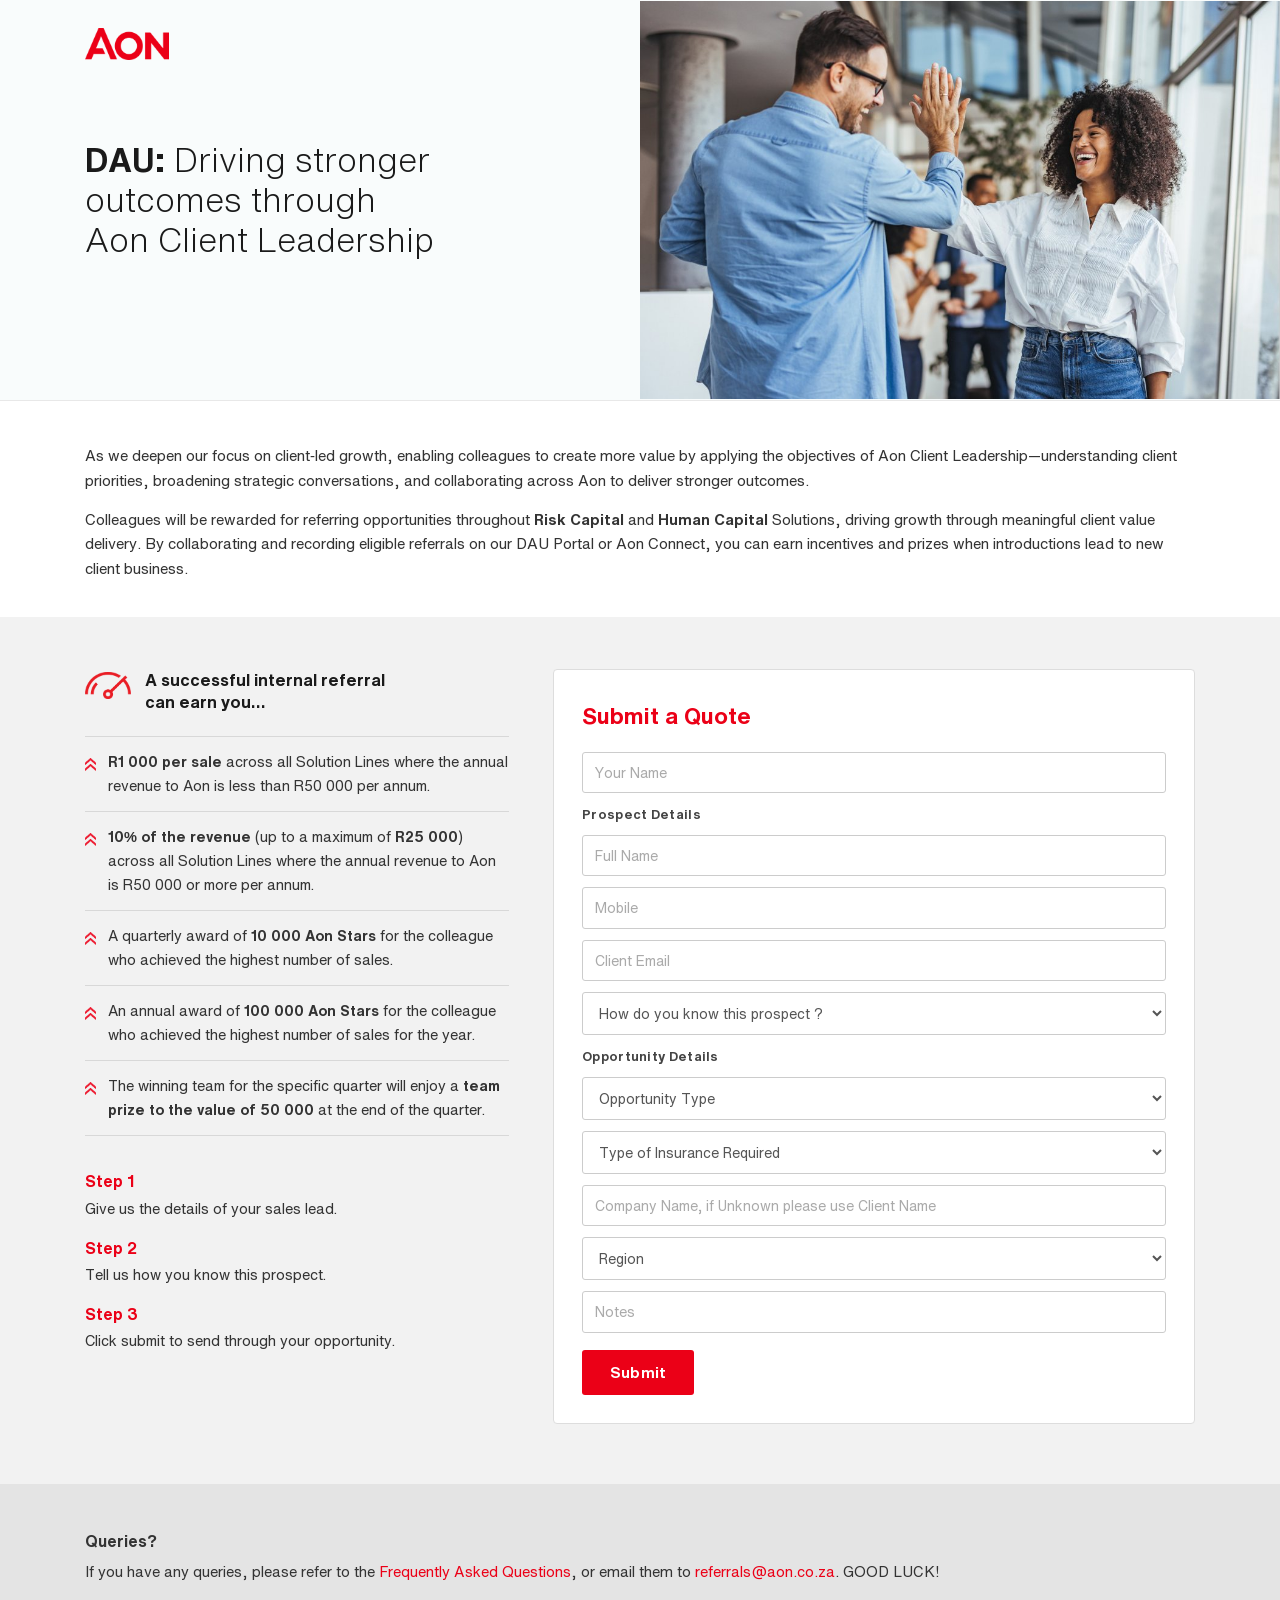
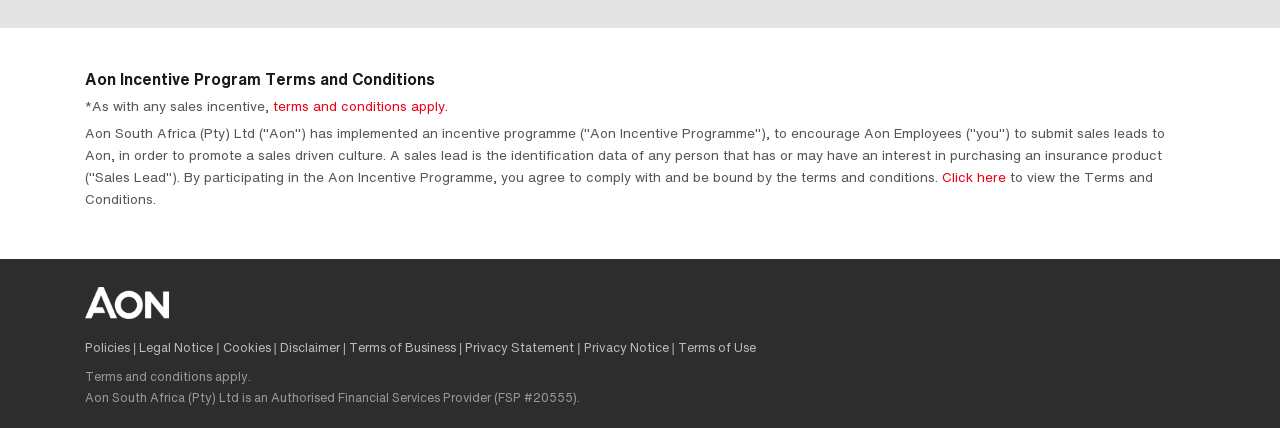
<file: index.html>
<!doctype html>
<html lang="en">
<head>

  <!-- Global site tag (gtag.js) - Google Analytics -->
  <script async src="https://www.googletagmanager.com/gtag/js?id=G-8G0DWEJ10J"></script>
  <script>
    window.dataLayer = window.dataLayer || [];
    function gtag(){dataLayer.push(arguments);}
    gtag('js', new Date());
    gtag('config', 'G-8G0DWEJ10J');
  </script>

  <!-- Google Tag Manager -->
  <script>(function(w,d,s,l,i){w[l]=w[l]||[];w[l].push({'gtm.start':
  new Date().getTime(),event:'gtm.js'});var f=d.getElementsByTagName(s)[0],
  j=d.createElement(s),dl=l!='dataLayer'?'&l='+l:'';j.async=true;j.src=
  'https://www.googletagmanager.com/gtm.js?id='+i+dl;f.parentNode.insertBefore(j,f);
  })(window,document,'script','dataLayer','GTM-WS8MDWQX');</script>
  <!-- End Google Tag Manager -->

  <meta charset="utf-8">
  <meta name="viewport" content="width=device-width, initial-scale=1, shrink-to-fit=no">
  <title>Delivering Aon United</title>

  <link rel="stylesheet" href="https://stackpath.bootstrapcdn.com/bootstrap/4.4.1/css/bootstrap.min.css" integrity="sha384-Vkoo8x4CGsO3+Hhxv8T/Q5PaXtkKtu6ug5TOeNV6gBiFeWPGFN9MuhOf23Q9Ifjh" crossorigin="anonymous">

  <style>
    /* Helvetica Now Text — self-hosted Monotype webfont kit */
    @font-face {
      font-family: "Helvetica Now Text";
      src: url("fonts/helvetica-now-text-light.woff2") format("woff2"),
           url("fonts/helvetica-now-text-light.woff") format("woff");
      font-weight: 325;
      font-style: normal;
      font-display: swap;
    }
    @font-face {
      font-family: "Helvetica Now Text";
      src: url("fonts/helvetica-now-text-light-italic.woff2") format("woff2"),
           url("fonts/helvetica-now-text-light-italic.woff") format("woff");
      font-weight: 325;
      font-style: italic;
      font-display: swap;
    }
    @font-face {
      font-family: "Helvetica Now Text";
      src: url("fonts/helvetica-now-text-regular.woff2") format("woff2"),
           url("fonts/helvetica-now-text-regular.woff") format("woff");
      font-weight: 400;
      font-style: normal;
      font-display: swap;
    }
    @font-face {
      font-family: "Helvetica Now Text";
      src: url("fonts/helvetica-now-text-italic.woff2") format("woff2"),
           url("fonts/helvetica-now-text-italic.woff") format("woff");
      font-weight: 400;
      font-style: italic;
      font-display: swap;
    }
    @font-face {
      font-family: "Helvetica Now Text";
      src: url("fonts/helvetica-now-text-medium.woff2") format("woff2"),
           url("fonts/helvetica-now-text-medium.woff") format("woff");
      font-weight: 500;
      font-style: normal;
      font-display: swap;
    }
    @font-face {
      font-family: "Helvetica Now Text";
      src: url("fonts/helvetica-now-text-medium-italic.woff2") format("woff2"),
           url("fonts/helvetica-now-text-medium-italic.woff") format("woff");
      font-weight: 500;
      font-style: italic;
      font-display: swap;
    }
    @font-face {
      font-family: "Helvetica Now Text";
      src: url("fonts/helvetica-now-text-bold.woff2") format("woff2"),
           url("fonts/helvetica-now-text-bold.woff") format("woff");
      font-weight: 700;
      font-style: normal;
      font-display: swap;
    }
    @font-face {
      font-family: "Helvetica Now Text";
      src: url("fonts/helvetica-now-text-bold-italic.woff2") format("woff2"),
           url("fonts/helvetica-now-text-bold-italic.woff") format("woff");
      font-weight: 700;
      font-style: italic;
      font-display: swap;
    }

    :root {
      --red:    #eb0017;
      --dark:   #1a1a1a;
      --grey-bg: #f2f2f2;
      --mid-grey: #e4e4e4;
      --footer-bg: #2d2d2d;
      --text:   #333333;
      --muted:  #666666;
    }

    *, *::before, *::after { box-sizing: border-box; }

    body {
      font-family: "Helvetica Now Text", "Helvetica Neue", Helvetica, Arial, sans-serif;
      color: var(--text);
      font-size: 15px;
      line-height: 1.65;
      margin: 0;
      padding: 0;
    }

    a { color: var(--red); }
    a:hover { color: #b8000f; }

    /* ─── HERO ─────────────────────────────────────────── */
    #hero {
      position: relative;
      background: #F9FCFC;
      min-height: 400px;
    }

    .hero-container {
      position: relative;
      z-index: 2;
      min-height: 400px;
      display: flex;
      align-items: center;
    }

    .hero-text {
      width: 50%;
      padding-top: 48px;
      padding-bottom: 48px;
    }

    .hero-logo {
      position: absolute;
      top: 28px;
      left: 15px;
      width: 84px;
      height: auto;
      z-index: 3;
    }

    .hero-headline {
      font-size: 2.1rem;
      font-weight: 325;
      line-height: 1.2;
      color: var(--dark);
      margin: 0;
    }

    .hero-headline .dau-label {
      color: var(--dark);
      font-weight: 700;
    }

    .hero-media {
      position: absolute;
      top: 0;
      right: 0;
      bottom: 0;
      width: 50%;
      z-index: 1;
    }

    .hero-img {
      width: 100%;
      height: 100%;
      object-fit: contain;
      object-position: right center;
    }

    /* ─── INTRO ─────────────────────────────────────────── */
    #intro {
      background: #fff;
      padding: 42px 0 36px;
      border-top: 1px solid #e8e8e8;
    }

    #intro p {
      margin-bottom: 14px;
      color: var(--text);
    }

    #intro p:last-child { margin-bottom: 0; }

    /* ─── MAIN CONTENT ──────────────────────────────────── */
    #main-content {
      background: var(--grey-bg);
      padding: 52px 0 60px;
    }

    /* Left column – benefits & steps */
    .benefits-col {
      padding-right: 36px;
    }

    .benefits-header {
      display: flex;
      align-items: flex-start;
      gap: 14px;
      margin-bottom: 22px;
    }

    .speedometer-wrap {
      flex-shrink: 0;
      margin-top: 3px;
    }

    .benefits-title {
      font-size: 1.05rem;
      font-weight: 700;
      color: var(--dark);
      line-height: 1.35;
    }

    .benefit-list {
      list-style: none;
      margin: 0;
      padding: 0;
    }

    .benefit-list li {
      display: flex;
      align-items: flex-start;
      gap: 12px;
      padding: 13px 0;
      border-bottom: 1px solid #d8d8d8;
      font-size: 0.91rem;
      color: var(--text);
    }

    .benefit-list li:first-child { border-top: 1px solid #d8d8d8; }

    .chevron-wrap {
      flex-shrink: 0;
      margin-top: 1px;
    }

    /* Steps */
    .steps-section {
      margin-top: 32px;
    }

    .step-item {
      margin-bottom: 14px;
    }

    .step-label {
      color: var(--red);
      font-weight: 700;
      font-size: 1rem;
      margin-bottom: 2px;
    }

    .step-desc {
      font-size: 0.91rem;
      color: var(--text);
    }

    /* Right column – form */
    .form-col {
      padding-left: 8px;
    }

    .form-card {
      background: #fff;
      border: 1px solid #ddd;
      border-radius: 4px;
      padding: 32px 28px 28px;
    }

    .form-card h3 {
      color: var(--red);
      font-size: 1.45rem;
      font-weight: 700;
      margin-bottom: 22px;
    }

    .form-section-label {
      display: block;
      font-weight: 700;
      font-size: 0.82rem;
      color: #444;
      letter-spacing: 0.3px;
      margin-top: 4px;
      margin-bottom: 10px;
    }

    .form-card .form-control {
      border: 1px solid #ccc;
      border-radius: 3px;
      font-size: 0.88rem;
      padding: 9px 12px;
      color: #555;
      height: auto;
      margin-bottom: 11px;
      background-color: #fff;
    }

    .form-card .form-control::placeholder {
      color: #aaa;
    }

    .form-card .form-control:focus {
      border-color: var(--red);
      box-shadow: 0 0 0 2px rgba(235, 0, 23, 0.12);
      outline: none;
    }

    .form-card select.form-control {
      appearance: auto;
      color: #555;
    }

    .form-card select.form-control option:first-child {
      color: #aaa;
    }

    .help-block {
      display: none;
      color: firebrick;
      font-size: 0.78rem;
      margin-top: -7px;
      margin-bottom: 9px;
    }

    .btn-submit {
      background: var(--red);
      color: #fff;
      border: none;
      padding: 10px 28px;
      font-size: 0.95rem;
      font-weight: 700;
      border-radius: 3px;
      cursor: pointer;
      margin-top: 6px;
      letter-spacing: 0.2px;
    }

    .btn-submit:hover {
      background: #c8001a;
    }

    #div-success, #div-error { display: none; }

    /* ─── QUERIES ───────────────────────────────────────── */
    #queries {
      background: var(--mid-grey);
      padding: 44px 0;
    }

    #queries strong {
      display: block;
      font-size: 1rem;
      margin-bottom: 6px;
    }

    #queries p {
      font-size: 0.92rem;
      color: #333;
      margin: 0;
    }

    /* ─── TERMS ─────────────────────────────────────────── */
    #terms {
      background: #fff;
      padding: 42px 0;
    }

    #terms h4 {
      font-size: 1rem;
      font-weight: 700;
      color: var(--dark);
      margin-bottom: 6px;
    }

    #terms p {
      font-size: 0.83rem;
      color: #555;
      margin-bottom: 6px;
    }

    /* ─── FOOTER ────────────────────────────────────────── */
    #footer {
      background: var(--footer-bg);
      padding: 28px 0 20px;
    }

    .footer-logo {
      width: 84px;
      height: auto;
      margin-bottom: 18px;
    }

    .footer-links {
      font-size: 0.78rem;
      color: #bbb;
      margin-bottom: 10px;
    }

    .footer-links a {
      color: #bbb;
      text-decoration: none;
    }

    .footer-links a:hover {
      color: #fff;
      text-decoration: underline;
    }

    .footer-legal {
      font-size: 0.76rem;
      color: #999;
    }

    /* ─── RESPONSIVE ────────────────────────────────────── */
    @media (max-width: 767px) {
      #hero {
        min-height: 0;
      }
      .hero-container {
        min-height: 0;
        flex-direction: column;
      }
      .hero-logo {
        position: static;
        align-self: flex-start;
        margin-top: 28px;
      }
      .hero-text {
        width: 100%;
        padding-top: 30px;
        padding-bottom: 24px;
      }
      .hero-media {
        position: static;
        width: 100%;
      }
      .hero-img {
        height: auto;
      }
      .hero-headline {
        font-size: 1.6rem;
      }
      .benefits-col {
        padding-right: 15px;
        margin-bottom: 32px;
      }
      .form-col {
        padding-left: 15px;
      }
    }
  </style>
</head>
<body>

<!-- Google Tag Manager (noscript) -->
<noscript><iframe src="https://www.googletagmanager.com/ns.html?id=GTM-WS8MDWQX"
height="0" width="0" style="display:none;visibility:hidden"></iframe></noscript>
<!-- End Google Tag Manager (noscript) -->


<!-- ═══════════════════════════════════════════════════════
     HERO
════════════════════════════════════════════════════════ -->
<section id="hero">

  <div class="container hero-container">
    <img class="hero-logo" src="images/aon-logo-red.png" alt="Aon">
    <div class="hero-text">
      <h1 class="hero-headline">
        <span class="dau-label">DAU:</span> Driving stronger<br>
        outcomes through<br>
        Aon Client Leadership
      </h1>
    </div>
  </div>

  <div class="hero-media">
    <img class="hero-img" src="images/hero-banner.jpg" alt="Two colleagues sharing a high five in an office">
  </div>

</section>


<!-- ═══════════════════════════════════════════════════════
     INTRO TEXT
════════════════════════════════════════════════════════ -->
<section id="intro">
  <div class="container">
    <p>As we deepen our focus on client‑led growth, enabling colleagues to create more value by applying the objectives of Aon Client Leadership—understanding client priorities, broadening strategic conversations, and collaborating across Aon to deliver stronger outcomes.</p>
    <p>Colleagues will be rewarded for referring opportunities throughout <strong>Risk Capital</strong> and <strong>Human Capital</strong> Solutions, driving growth through meaningful client value delivery. By collaborating and recording eligible referrals on our DAU Portal or Aon Connect, you can earn incentives and prizes when introductions lead to new client business.</p>
  </div>
</section>


<!-- ═══════════════════════════════════════════════════════
     MAIN CONTENT — Benefits (left) + Form (right)
════════════════════════════════════════════════════════ -->
<section id="main-content">
  <div class="container">
    <div class="row">

      <!-- ── LEFT: Benefits & Steps ── -->
      <div class="col-md-5 benefits-col">

        <div class="benefits-header">
          <div class="speedometer-wrap">
            <img src="images/meter-dau-icon-1.png" alt="" width="46">
          </div>
          <div class="benefits-title">A successful internal referral<br>can earn you…</div>
        </div>

        <ul class="benefit-list">
          <li>
            <span class="chevron-wrap">
              <img src="images/arrow-dau-icon-2.png" alt="" width="11">
            </span>
            <div><strong>R1 000 per sale</strong> across all Solution Lines where the annual revenue to Aon is less than R50 000 per annum.</div>
          </li>
          <li>
            <span class="chevron-wrap">
              <img src="images/arrow-dau-icon-2.png" alt="" width="11">
            </span>
            <div><strong>10% of the revenue</strong> (up to a maximum of <strong>R25 000</strong>) across all Solution Lines where the annual revenue to Aon is R50 000 or more per annum.</div>
          </li>
          <li>
            <span class="chevron-wrap">
              <img src="images/arrow-dau-icon-2.png" alt="" width="11">
            </span>
            <div>A quarterly award of <strong>10 000 Aon Stars</strong> for the colleague who achieved the highest number of sales.</div>
          </li>
          <li>
            <span class="chevron-wrap">
              <img src="images/arrow-dau-icon-2.png" alt="" width="11">
            </span>
            <div>An annual award of <strong>100 000 Aon Stars</strong> for the colleague who achieved the highest number of sales for the year.</div>
          </li>
          <li>
            <span class="chevron-wrap">
              <img src="images/arrow-dau-icon-2.png" alt="" width="11">
            </span>
            <div>The winning team for the specific quarter will enjoy a <strong>team prize to the value of 50 000</strong> at the end of the quarter.</div>
          </li>
        </ul>

        <div class="steps-section">
          <div class="step-item">
            <div class="step-label">Step 1</div>
            <div class="step-desc">Give us the details of your sales lead.</div>
          </div>
          <div class="step-item">
            <div class="step-label">Step 2</div>
            <div class="step-desc">Tell us how you know this prospect.</div>
          </div>
          <div class="step-item">
            <div class="step-label">Step 3</div>
            <div class="step-desc">Click submit to send through your opportunity.</div>
          </div>
        </div>

      </div><!-- /benefits-col -->


      <!-- ── RIGHT: Form ── -->
      <div class="col-md-7 form-col">
        <div class="form-card">

          <h3>Submit a Quote</h3>

          <form id="regForm" action="https://cloud.affinityinsurance.aon.co.za/dau_internal_referral_process">

            <div class="mb-1">
              <input type="text" class="form-control" id="yourName" placeholder="Your Name">
              <span class="help-block">This field is required</span>
            </div>

            <span class="form-section-label">Prospect Details</span>

            <div class="mb-1">
              <input type="text" class="form-control" id="fullName" placeholder="Full Name">
              <span class="help-block">This field is required</span>
            </div>

            <div class="mb-1">
              <input type="tel" class="form-control" id="cellNumber" placeholder="Mobile">
              <span class="help-block">Please enter a valid 10-digit number (must not include spaces or special characters)</span>
            </div>

            <div class="mb-1">
              <input type="email" class="form-control" id="emailAddress" placeholder="Client Email">
              <span class="help-block">Please enter a valid email address</span>
            </div>

            <div class="mb-1">
              <select id="howKnow" class="form-control">
                <option selected="">How do you know this prospect ?</option>
                <option value="Existing Client">Existing Client</option>
                <option value="Referral">Referral</option>
                <option value="Friend">Friend</option>
                <option value="Family">Family</option>
                <option value="Other">Other</option>
              </select>
              <span class="help-block">Please choose a value</span>
            </div>

            <span class="form-section-label">Opportunity Details</span>

            <div class="mb-1">
              <select id="opportunityType" class="form-control">
                <option selected="">Opportunity Type</option>
                <option value="New Business">New Business</option>
                <option value="Cross Sell">Cross Sell</option>
              </select>
              <span class="help-block">Please choose a value</span>
            </div>

            <div class="mb-1">
              <select id="insuranceType" class="form-control">
                <option selected="">Type of Insurance Required</option>
                <option value="Artinsure">Artinsure</option>
                <option value="Aviation">Aviation</option>
                <option value="Broker_Intermediary_Professional_Indemnity">Broker/ Intermediary Professional Indemnity</option>
                <option value="Classic_Cars">Classic Cars</option>
                <option value="Commercial">Commercial</option>
                <option value="Construction_Engineering">Construction &amp; Engineering</option>
                <option value="Corporate_Tenders">Corporate Tenders</option>
                <option value="Cyber">Cyber</option>
                <option value="Directors_Officers_Liability">Directors &amp; Officers Liability</option>
                <option value="Executive_Cars">Executive Cars</option>
                <option value="Healthcare">Healthcare</option>
                <option value="Household_Motor">Household &amp; Motor</option>
                <option value="Marine">Marine</option>
                <option value="Mining">Mining</option>
                <option value="Medical_Gap_Cover">Medical Gap Cover</option>
                <option value="Medical_Malpractice">Medical Malpractice</option>
                <option value="Motor_Only">Motor Only</option>
                <option value="Municipal_Tender">Municipal Tenders</option>
                <option value="Private_Broking">Private Broking</option>
                <option value="Professional_Indemnity">Professional Indemnity</option>
                <option value="Property_Real_Estate">Property &amp; Real Estate</option>
                <option value="Renewable_Energy">Renewable Energy</option>
                <option value="Retirement_Funding">Retirement Funding</option>
                <option value="SRE">Sport, Recreation &amp; Entertainment</option>
                <option value="Thatch">Thatch</option>
                <option value="Trade_Credit">Trade Credit</option>
              </select>
              <span class="help-block">Please choose a value</span>
            </div>

            <div class="mb-1">
              <input type="text" class="form-control" id="companyName" placeholder="Company Name, if Unknown please use Client Name">
              <span class="help-block">Please provide a value</span>
            </div>

            <div class="mb-1">
              <select id="region" class="form-control">
                <option selected="">Region</option>
                <option value="Johannesburg">Johannesburg</option>
                <option value="Pretoria">Pretoria</option>
                <option value="Polokwane">Polokwane</option>
                <option value="Durban">Durban</option>
                <option value="NEWCASTLE">New Castle</option>
                <option value="Cape Town">Cape Town</option>
                <option value="George">George</option>
                <option value="Bloemfontein">Bloemfontein</option>
                <option value="Mahikeng">Mahikeng</option>
                <option value="Nelspruit">Nelspruit</option>
                <option value="East London">East London</option>
                <option value="Gqeberha">Gqeberha</option>
                <option value="MAKGULONG NORTH WEST">Makgulong North West</option>
                <option value="PHALABORWA">Phalaborwa</option>
                <option value="PIETERMARITZBURG">Pietermaritzburg</option>
                <option value="PORT ELIZABETH">Port Elizabeth</option>
                <option value="TONGAAT">Tongaat</option>
                <option value="SHELL CAPE TOWN">Shell Cape Town</option>
              </select>
              <span class="help-block">Please choose a value</span>
            </div>

            <div class="mb-1">
              <input type="text" class="form-control" id="notes" placeholder="Notes">
            </div>

            <!-- Submit messages -->
            <div class="alert alert-success" id="div-success">
              <strong>Thank you.</strong><br>
              Your information has been successfully submitted.
            </div>
            <div class="alert alert-warning" id="div-error">
              <strong>Oops - something went wrong!</strong><br>
              Please try to resubmit the form or email us at <a href="mailto:referrals@aon.co.za">referrals@aon.co.za</a>
            </div>

            <button type="submit" id="regBut" class="btn-submit">Submit</button>

          </form>
        </div>
      </div><!-- /form-col -->

    </div><!-- /row -->
  </div><!-- /container -->
</section>


<!-- ═══════════════════════════════════════════════════════
     QUERIES
════════════════════════════════════════════════════════ -->
<section id="queries">
  <div class="container">
    <p>
      <strong>Queries?</strong>
      If you have any queries, please refer to the <a href="https://image.affinityinsurance.aon.co.za/lib/fe5c15707c6001787311/m/1/b3dbafec-6855-4d95-b8f7-f9217cd9e558.pdf">Frequently Asked Questions</a>, or email them to <a href="mailto:referrals@aon.co.za?subject=Delivering_Aon_United_Query">referrals@aon.co.za</a>. GOOD LUCK!
    </p>
  </div>
</section>


<!-- ═══════════════════════════════════════════════════════
     TERMS
════════════════════════════════════════════════════════ -->
<section id="terms">
  <div class="container">
    <h4>Aon Incentive Program Terms and Conditions</h4>
    <p>*As with any sales incentive, <a href="https://image.affinityinsurance.aon.co.za/lib/fe5c15707c6001787311/m/1/d4f0917d-6f2c-49bc-8b05-c808ba70c7e0.pdf" target="_blank">terms and conditions apply.</a></p>
    <p>Aon South Africa (Pty) Ltd ("Aon") has implemented an incentive programme ("Aon Incentive Programme"), to encourage Aon Employees ("you") to submit sales leads to Aon, in order to promote a sales driven culture. A sales lead is the identification data of any person that has or may have an interest in purchasing an insurance product ("Sales Lead"). By participating in the Aon Incentive Programme, you agree to comply with and be bound by the terms and conditions. <a href="https://image.affinityinsurance.aon.co.za/lib/fe5c15707c6001787311/m/1/9f91dd0b-48b0-4595-8340-74ba6fdfde17.pdf" target="_blank">Click here</a> to view the Terms and Conditions.</p>
  </div>
</section>


<!-- ═══════════════════════════════════════════════════════
     FOOTER
════════════════════════════════════════════════════════ -->
<section id="footer">
  <div class="container">

    <img class="footer-logo" src="images/aon-logo-white.png" alt="Aon">

    <div class="footer-links">
      <a href="https://aon.co.za/legal/legal-documents">Policies</a> |
      <a href="https://aon.co.za/legal/aon-legal-notice">Legal Notice</a> |
      <a href="https://aon.co.za/legal/cookies-notice">Cookies</a> |
      <a href="https://aon.co.za/legal/disclaimer">Disclaimer</a> |
      <a href="https://aon.co.za/legal/terms-of-business/">Terms of Business</a> |
      <a href="https://aon.co.za/legal/privacy-statement">Privacy Statement</a> |
      <a href="https://aon.co.za/legal/privacy-notice" target="_blank">Privacy Notice</a> |
      <a href="https://aon.co.za/legal/terms-of-use">Terms of Use</a>
    </div>

    <div class="footer-legal">
      Terms and conditions apply.<br>
      Aon South Africa (Pty) Ltd is an Authorised Financial Services Provider (FSP #20555).
    </div>

  </div>
</section>


<script src="https://image.affinityinsurance.aon.co.za/lib/fe5c15707c6001787311/m/1/jquery-1.11.3.min.js"></script>
<script src="https://stackpath.bootstrapcdn.com/bootstrap/4.4.1/js/bootstrap.min.js" integrity="sha384-wfSDF2E50Y2D1uUdj0O3uMBJnjuUD4Ih7YwaYd1iqfktj0Uod8GCExl3Og8ifwB6" crossorigin="anonymous"></script>
<script src="https://cloud.affinityinsurance.aon.co.za/nose-for-leads-js-new"></script>

</body>
</html>
</file>
